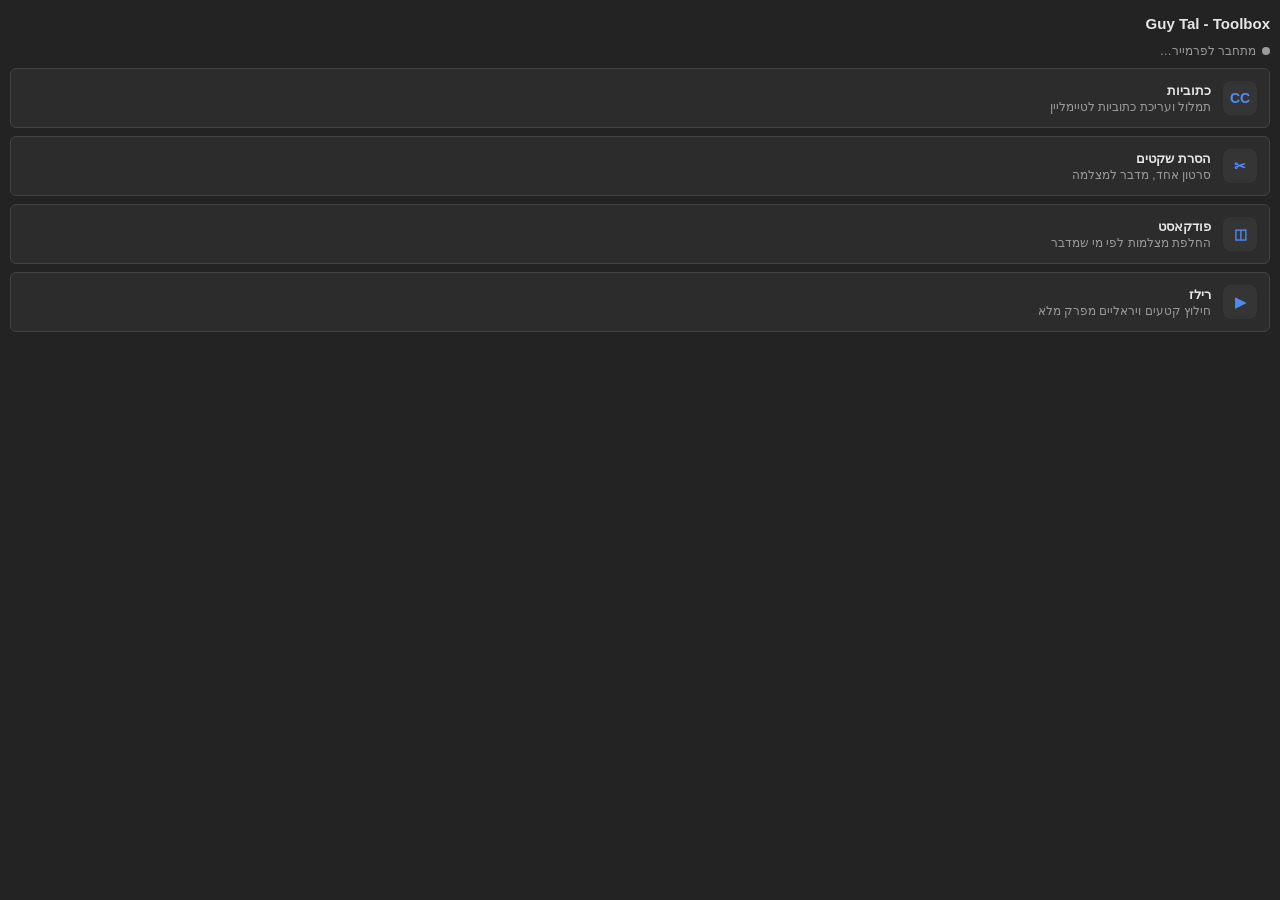
<file: extension/index.html>
<!doctype html>
<html lang="he" dir="rtl">
<head>
  <meta charset="utf-8">
  <title>Guy Tal - Toolbox</title>
  <link rel="stylesheet" href="css/style.css">
</head>
<body>
  <header class="topbar">
    <button id="btn-home" class="back" hidden>→ כלים</button>
    <span class="topbar-title" id="topbar-title">Guy Tal - Toolbox</span>
  </header>

  <section class="status" id="status">
    <div class="status-row"><span class="dot" id="dot-premiere"></span><span id="txt-premiere">מתחבר לפרמייר…</span></div>
  </section>

  <!-- Home: pick a tool -->
  <section class="view" id="view-home">
    <div class="tools">
      <button class="tool-card" data-tool="captions">
        <span class="tool-icon">CC</span>
        <span class="tool-text"><b>כתוביות</b><small>תמלול ועריכת כתוביות לטיימליין</small></span>
      </button>
      <button class="tool-card" data-tool="silence">
        <span class="tool-icon">✂</span>
        <span class="tool-text"><b>הסרת שקטים</b><small>סרטון אחד, מדבר למצלמה</small></span>
      </button>
      <button class="tool-card" data-tool="podcast">
        <span class="tool-icon">◫</span>
        <span class="tool-text"><b>פודקאסט</b><small>החלפת מצלמות לפי מי שמדבר</small></span>
      </button>
      <button class="tool-card" data-tool="reels">
        <span class="tool-icon">▶</span>
        <span class="tool-text"><b>רילז</b><small>חילוץ קטעים ויראליים מפרק מלא</small></span>
      </button>
    </div>
  </section>

  <!-- Captions tool -->
  <section class="view" id="view-captions" hidden>
    <div class="status">
      <div class="status-row"><span class="dot" id="dot-whisper"></span><span id="txt-whisper">בודק את Whisper…</span><button id="btn-download" class="tool" hidden>הורד</button></div>
    </div>

    <section class="card">
      <div class="row">
        <span class="lbl">מקור</span>
        <div class="seg" data-setting="source">
          <button data-value="sequence">כל הסיקוונס</button>
          <button data-value="inout">In → Out</button>
        </div>
      </div>
      <div class="row">
        <span class="lbl">שפה</span>
        <div class="seg" data-setting="language">
          <button data-value="he">עברית</button>
          <button data-value="en">English</button>
          <button data-value="auto">אוטומטי</button>
        </div>
      </div>
      <div class="row">
        <span class="lbl">מילים בכתובית</span>
        <input type="range" min="1" max="10" step="1" data-setting="wordsPerCaption">
        <span class="val" id="val-wordsPerCaption"></span>
      </div>
      <div class="row">
        <span class="lbl">שורות</span>
        <div class="seg" data-setting="lines">
          <button data-value="1">1</button>
          <button data-value="2">2</button>
        </div>
      </div>
      <label class="row check"><input type="checkbox" data-setting="fillGaps"><span>ללא רווחים בין כתוביות</span></label>
      <label class="row check"><input type="checkbox" data-setting="stripPunctuation"><span>ללא פיסוק</span></label>
    </section>

    <div class="ai-slot"></div>

    <section class="actions">
      <button id="btn-transcribe" class="primary">תמלל</button>
      <button id="btn-improve">שפר עם AI</button>
    </section>

    <section class="card editor" id="editor">
      <div class="empty">הכתוביות יופיעו כאן אחרי התמלול</div>
    </section>

    <button id="btn-apply" class="apply">הכנס לפרמייר כ-Caption Track</button>
    <section class="actions export-row">
      <button id="btn-export-times">הורד תמלול עם זמנים</button>
      <button id="btn-export-text">הורד תמלול (טקסט בלבד)</button>
    </section>
  </section>

  <!-- Silence removal tool -->
  <section class="view" id="view-silence" hidden>
    <section class="card">
      <div class="row">
        <span class="lbl">מקור</span>
        <div class="seg" data-silence="source">
          <button data-value="sequence">כל הסיקוונס</button>
          <button data-value="inout">In → Out</button>
        </div>
      </div>
      <div class="row">
        <span class="lbl">סף שקט</span>
        <label class="check"><input type="checkbox" data-silence="autoThreshold"> אוטומטי</label>
        <input type="range" min="-60" max="-20" step="1" data-silence="threshold">
        <span class="val" data-silence-val="threshold"></span>
      </div>
      <div class="row">
        <span class="lbl">שקט מינימלי</span>
        <input type="range" min="0.3" max="2" step="0.1" data-silence="minSilence">
        <span class="val" data-silence-val="minSilence"></span>
      </div>
      <div class="row">
        <span class="lbl">אוויר לפני דיבור</span>
        <input type="range" min="0" max="0.5" step="0.05" data-silence="padBefore">
        <span class="val" data-silence-val="padBefore"></span>
      </div>
      <div class="row">
        <span class="lbl">אוויר אחרי דיבור</span>
        <input type="range" min="0" max="0.5" step="0.05" data-silence="padAfter">
        <span class="val" data-silence-val="padAfter"></span>
      </div>
      <label class="row check"><input type="checkbox" data-silence="protectWords"><span>הגנה על מילים עם Whisper (לא חותך אף מילה)</span></label>
      <div class="row" data-silence-row="language">
        <span class="lbl">שפה</span>
        <div class="seg" data-silence="language">
          <button data-value="he">עברית</button>
          <button data-value="en">English</button>
          <button data-value="auto">אוטומטי</button>
        </div>
      </div>
    </section>

    <section class="actions">
      <button id="btn-silence-analyze" class="primary">נתח שקטים</button>
    </section>

    <section class="card" id="silence-results">
      <div class="empty">השקטים שיימצאו יופיעו כאן לאישור</div>
    </section>

    <button id="btn-silence-cut" class="apply">חתוך בפרמייר</button>
    <button id="btn-silence-undo" class="undo" hidden>בטל שינויים</button>
  </section>

  <!-- Podcast multicam tool -->
  <section class="view" id="view-podcast" hidden>
    <section class="card">
      <div class="editor-head">
        <b>דוברים</b>
        <button class="tool" id="btn-podcast-tracks">רענן טראקים</button>
      </div>
      <div class="speaker-grid" id="podcast-speakers"></div>
      <div class="row">
        <button class="tool" id="btn-podcast-add">+ דובר</button>
      </div>
      <div class="row">
        <span class="lbl">שוט רחב</span>
        <select id="podcast-wide" class="sel"></select>
      </div>
    </section>

    <section class="card">
      <div class="row">
        <span class="lbl">מקור</span>
        <div class="seg" data-podcast="source">
          <button data-value="sequence">כל הסיקוונס</button>
          <button data-value="inout">In → Out</button>
        </div>
      </div>
      <div class="row">
        <span class="lbl">שוט מינימלי</span>
        <input type="range" min="1" max="6" step="0.5" data-podcast="minShot">
        <span class="val" data-podcast-val="minShot"></span>
      </div>
      <div class="row">
        <span class="lbl">התעלם מתגובות עד</span>
        <input type="range" min="0.4" max="3" step="0.1" data-podcast="minTurn">
        <span class="val" data-podcast-val="minTurn"></span>
      </div>
      <label class="row check"><input type="checkbox" data-podcast="wideOnOverlap"><span>שוט רחב כשמדברים יחד</span></label>
      <div class="row">
        <span class="lbl">רחב לגיוון כל</span>
        <input type="range" min="0" max="60" step="5" data-podcast="varietyEvery">
        <span class="val" data-podcast-val="varietyEvery"></span>
      </div>
    </section>

    <section class="actions">
      <button id="btn-podcast-analyze" class="primary">נתח מי מדבר</button>
    </section>

    <section class="card" id="podcast-results">
      <div class="empty">תוכנית השוטים תופיע כאן לפני החיתוך</div>
    </section>

    <button id="btn-podcast-apply" class="apply">ערוך בפרמייר</button>
    <button id="btn-podcast-undo" class="undo" hidden>בטל שינויים</button>
  </section>

  <!-- Reels tool -->
  <section class="view" id="view-reels" hidden>
    <section class="card">
      <div class="row">
        <span class="lbl">מקור</span>
        <div class="seg" data-reels="source">
          <button data-value="sequence">כל הסיקוונס</button>
          <button data-value="inout">In → Out</button>
        </div>
      </div>
      <div class="row">
        <span class="lbl">שפה</span>
        <div class="seg" data-reels="language">
          <button data-value="he">עברית</button>
          <button data-value="en">English</button>
          <button data-value="auto">אוטומטי</button>
        </div>
      </div>
      <label class="row check"><input type="checkbox" data-reels="useSpeakers"><span>זיהוי דוברים לפי הגדרות כלי הפודקאסט</span></label>
      <div class="row" data-reels-row="focus">
        <span class="lbl">פוקוס</span>
        <div class="seg" data-reels="focus">
          <button data-value="guest">המרואיין</button>
          <button data-value="all">כולם</button>
        </div>
        <select class="sel" id="reels-guest"></select>
      </div>
      <label class="row check"><input type="checkbox" data-reels="vertical"><span>צור סיקוונס אנכי 9:16 כשהמקור רחב</span></label>
    </section>

    <div class="ai-slot"></div>

    <section class="actions">
      <button id="btn-reels-find" class="primary">מצא רילז</button>
    </section>

    <section class="card" id="reels-results">
      <div class="empty">הרילז שיימצאו יופיעו כאן לבחירה</div>
    </section>

    <button id="btn-reels-create" class="apply">צור סיקוונסים לרילז שנבחרו</button>
  </section>

  <!-- Shared AI settings; moved into the open tool's .ai-slot -->
  <div hidden>
    <section class="card" id="ai-card">
      <div class="row">
        <span class="lbl">AI</span>
        <div class="seg" data-setting="aiProvider">
          <button data-value="gemini">Gemini · חינם</button>
          <button data-value="claude">Claude · בתשלום</button>
        </div>
      </div>
      <div class="row" id="row-gemini-key">
        <span class="lbl">מפתח Gemini</span>
        <input type="password" id="gemini-key" class="key" placeholder="AIza…" autocomplete="off">
        <a href="#" class="link" data-open="https://aistudio.google.com/apikey">קבל מפתח</a>
      </div>
      <div class="row" id="row-claude-key">
        <span class="lbl">מפתח Claude</span>
        <input type="password" id="claude-key" class="key" placeholder="sk-ant-…" autocomplete="off">
        <a href="#" class="link" data-open="https://platform.claude.com/">קבל מפתח</a>
      </div>
    </section>
  </div>

  <div class="progress" id="progress"><div class="bar" id="progress-bar"></div><span id="progress-text"></span></div>
  <div class="toast" id="toast"></div>

  <script src="js/platform.js"></script>
  <script src="js/premiere.js"></script>
  <script src="js/transcribe.js"></script>
  <script src="js/captions.js"></script>
  <script src="js/editor.js"></script>
  <script src="js/gemini.js"></script>
  <script src="js/claude.js"></script>
  <script src="js/main.js"></script>
  <script src="js/seqcopy.js"></script>
  <script src="js/silence.js"></script>
  <script src="js/silence-ui.js"></script>
  <script src="js/podcast.js"></script>
  <script src="js/podcast-ui.js"></script>
  <script src="js/reels.js"></script>
  <script src="js/reels-ui.js"></script>
  <script src="js/home.js"></script>
</body>
</html>
</file>
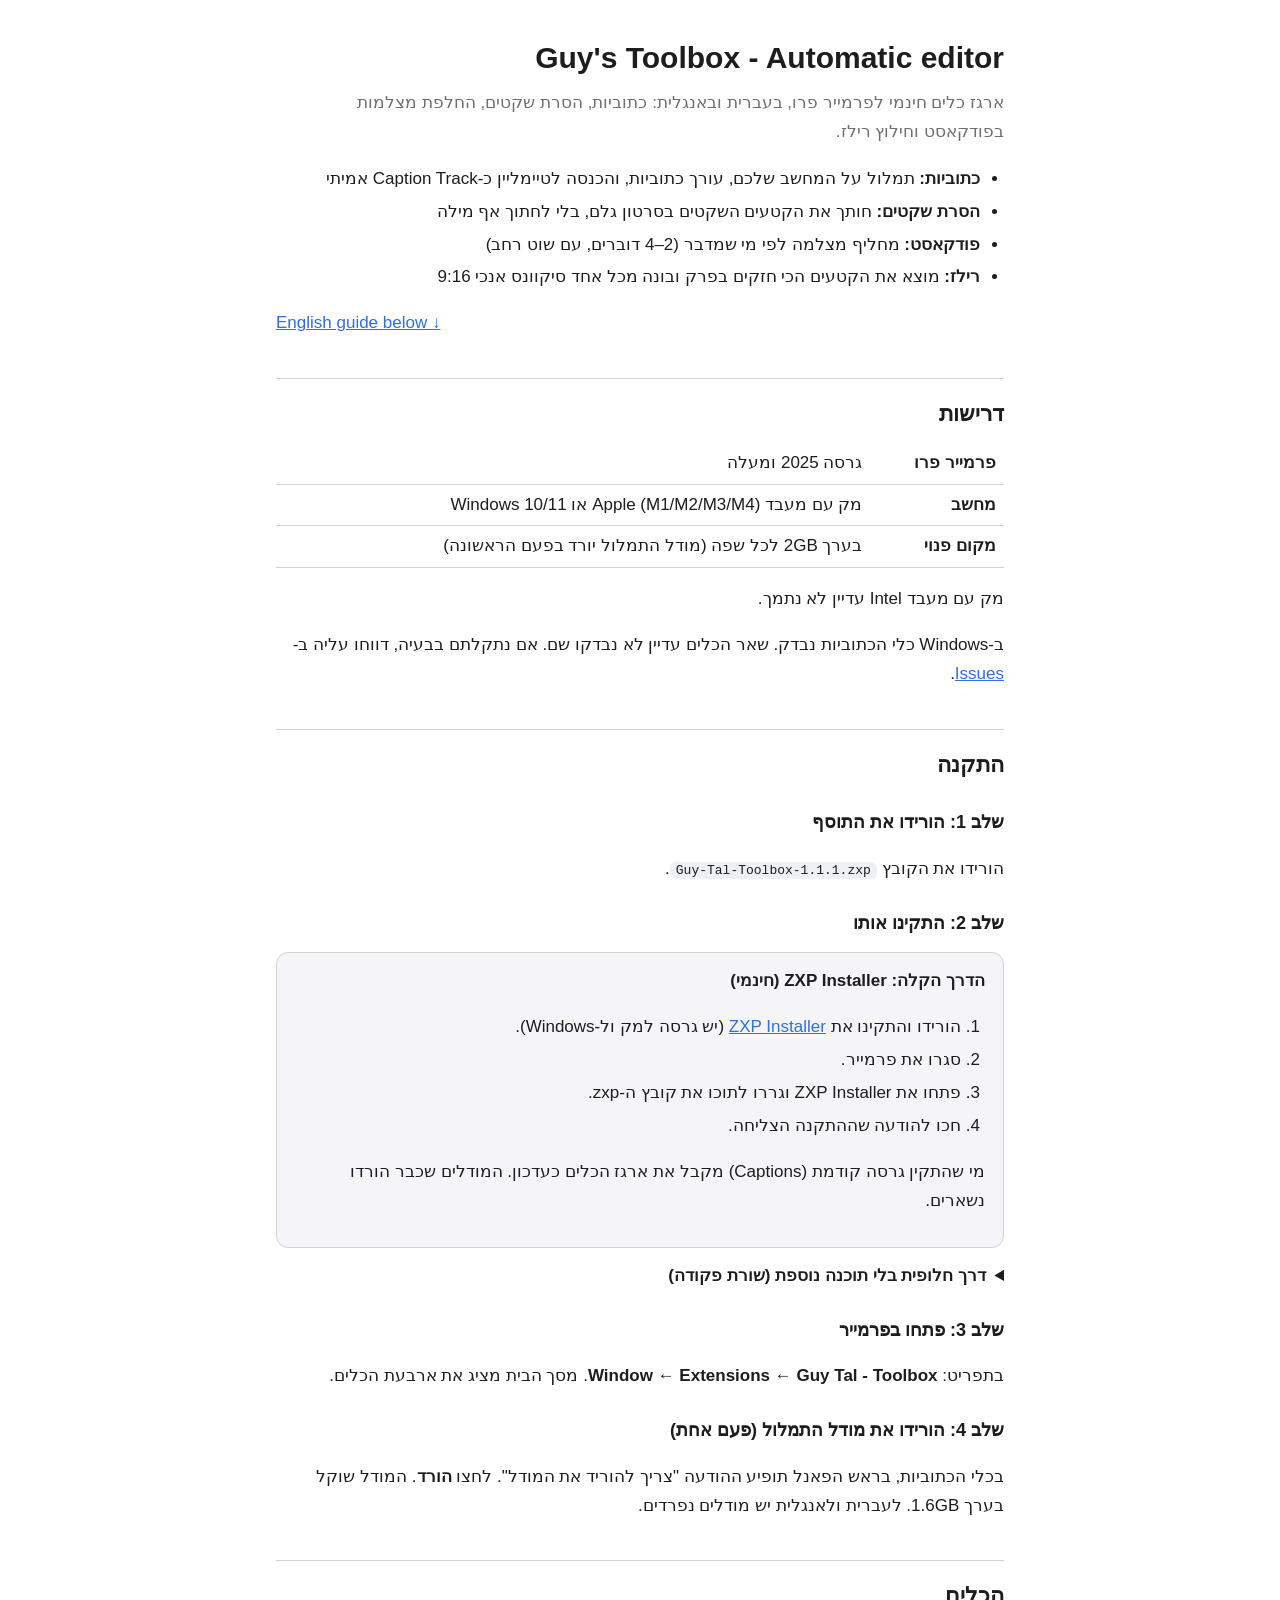
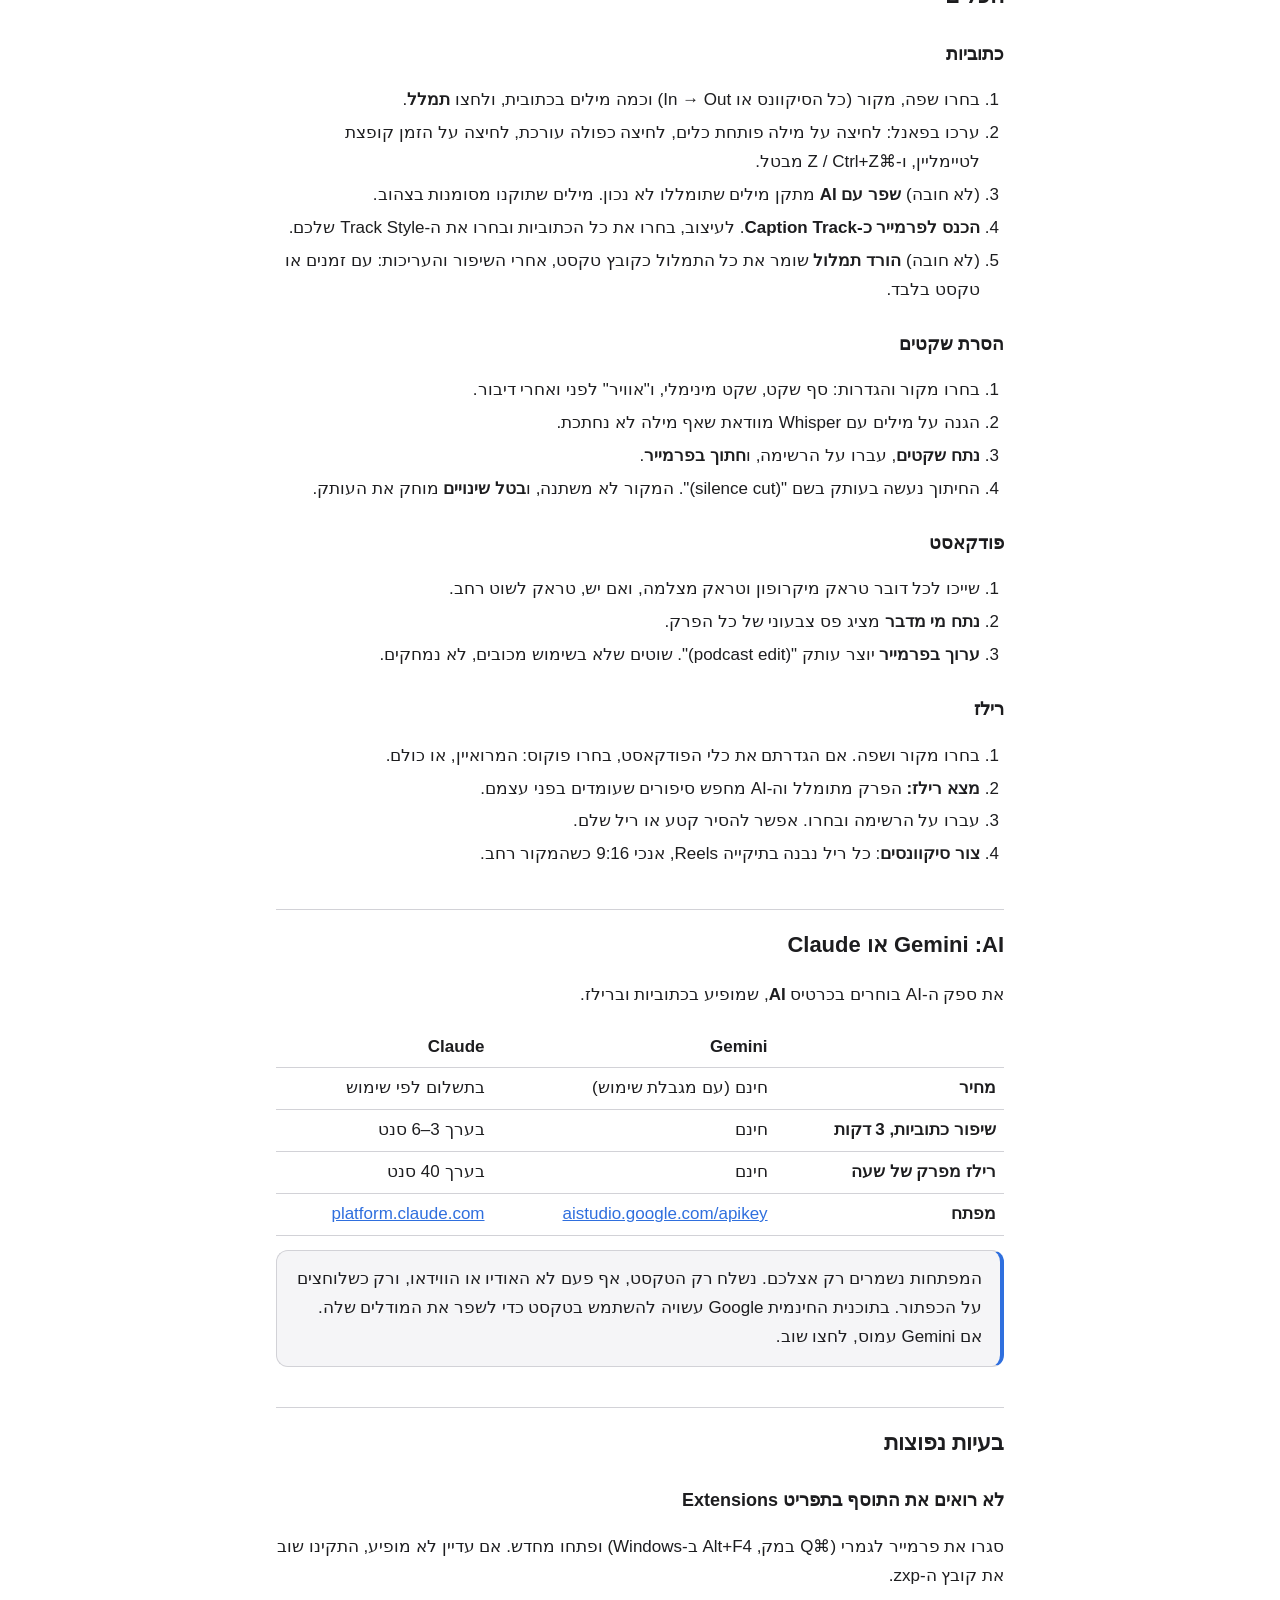
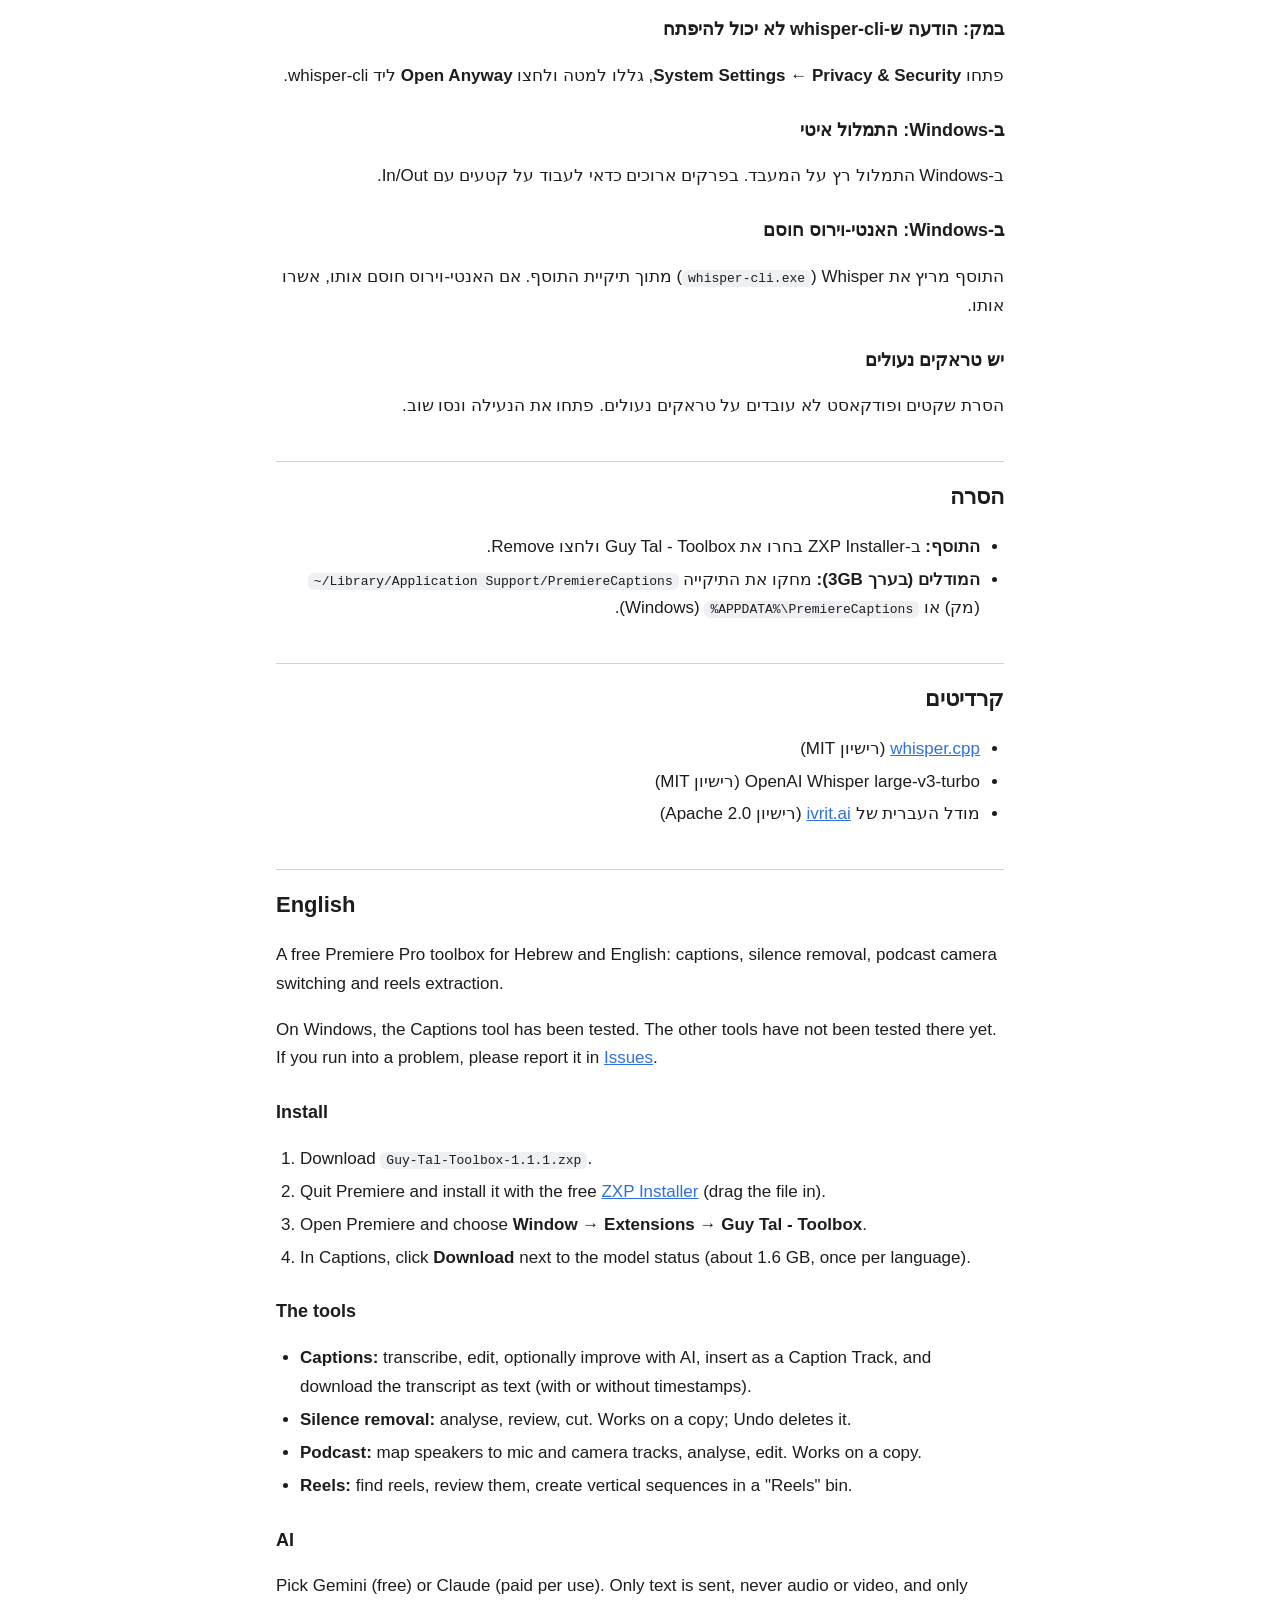
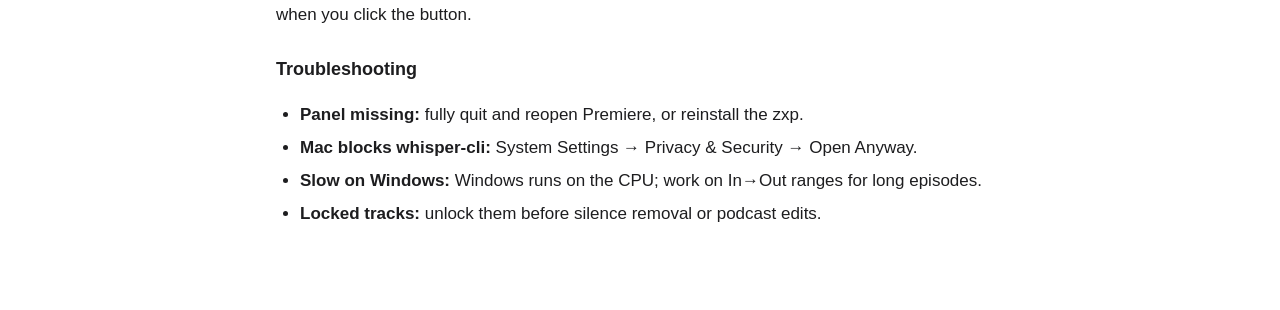
<file: install-guide.html>
<!doctype html>
<html lang="he" dir="rtl">
<head>
<meta charset="utf-8">
<meta name="viewport" content="width=device-width, initial-scale=1">
<title>Guy's Toolbox - Automatic editor – מדריך התקנה</title>
<style>
  :root { --bg: #ffffff; --text: #1d1d1f; --muted: #6e6e73; --card: #f5f5f7; --border: #d2d2d7; --accent: #2f6fde; --code: #eef0f3; }
  @media (prefers-color-scheme: dark) {
    :root { --bg: #161617; --text: #f5f5f7; --muted: #a1a1a6; --card: #232325; --border: #3a3a3c; --accent: #6aa0ff; --code: #2c2c2e; }
  }
  * { box-sizing: border-box; }
  body { margin: 0; background: var(--bg); color: var(--text); font: 17px/1.7 -apple-system, "Segoe UI", Arial, sans-serif; }
  main { max-width: 760px; margin: 0 auto; padding: 32px 16px 64px; }
  h1 { font-size: 30px; margin: 0 0 6px; }
  h2 { font-size: 22px; margin: 40px 0 10px; padding-top: 16px; border-top: 1px solid var(--border); }
  h3 { font-size: 18px; margin: 24px 0 6px; }
  .lead { color: var(--muted); margin: 0 0 18px; }
  ul, ol { padding-inline-start: 24px; }
  li { margin: 4px 0; }
  a { color: var(--accent); }
  .card { background: var(--card); border: 1px solid var(--border); border-radius: 12px; padding: 14px 18px; margin: 14px 0; }
  .note { border-inline-start: 4px solid var(--accent); }
  code, pre { font-family: Menlo, Consolas, monospace; font-size: 13px; background: var(--code); border-radius: 6px; }
  code { padding: 1px 6px; direction: ltr; unicode-bidi: isolate; }
  pre { padding: 10px 12px; overflow-x: auto; direction: ltr; text-align: left; white-space: pre-wrap; word-break: break-all; }
  table { border-collapse: collapse; width: 100%; }
  td { padding: 6px 8px; border-bottom: 1px solid var(--border); vertical-align: top; }
  td:first-child { font-weight: 600; white-space: nowrap; }
  details { margin: 10px 0; }
  summary { cursor: pointer; font-weight: 600; }
  .en { direction: ltr; text-align: left; }
</style>
</head>
<body>
<main>

<h1>Guy's Toolbox - Automatic editor</h1>
<p class="lead">ארגז כלים חינמי לפרמייר פרו, בעברית ובאנגלית: כתוביות, הסרת שקטים, החלפת מצלמות בפודקאסט וחילוץ רילז.</p>

<ul>
  <li><b>כתוביות:</b> תמלול על המחשב שלכם, עורך כתוביות, והכנסה לטיימליין כ-Caption Track אמיתי</li>
  <li><b>הסרת שקטים:</b> חותך את הקטעים השקטים בסרטון גלם, בלי לחתוך אף מילה</li>
  <li><b>פודקאסט:</b> מחליף מצלמה לפי מי שמדבר (2–4 דוברים, עם שוט רחב)</li>
  <li><b>רילז:</b> מוצא את הקטעים הכי חזקים בפרק ובונה מכל אחד סיקוונס אנכי 9:16</li>
</ul>

<p class="en"><a href="#english">English guide below ↓</a></p>

<h2>דרישות</h2>
<table>
  <tr><td>פרמייר פרו</td><td>גרסה 2025 ומעלה</td></tr>
  <tr><td>מחשב</td><td>מק עם מעבד Apple (M1/M2/M3/M4) או Windows 10/11</td></tr>
  <tr><td>מקום פנוי</td><td>בערך 2GB לכל שפה (מודל התמלול יורד בפעם הראשונה)</td></tr>
</table>
<p>מק עם מעבד Intel עדיין לא נתמך.</p>
<p>ב-Windows כלי הכתוביות נבדק. שאר הכלים עדיין לא נבדקו שם. אם נתקלתם בבעיה, דווחו עליה ב-<a href="https://github.com/IamGuyTal/Guys-Toolbox-Automatic-editor/issues">Issues</a>.</p>

<h2>התקנה</h2>

<h3>שלב 1: הורידו את התוסף</h3>
<p>הורידו את הקובץ <code>Guy-Tal-Toolbox-1.1.1.zxp</code>.</p>

<h3>שלב 2: התקינו אותו</h3>
<div class="card">
  <b>הדרך הקלה: ZXP Installer (חינמי)</b>
  <ol>
    <li>הורידו והתקינו את <a href="https://aescripts.com/learn/zxp-installer/">ZXP Installer</a> (יש גרסה למק ול-Windows).</li>
    <li>סגרו את פרמייר.</li>
    <li>פתחו את ZXP Installer וגררו לתוכו את קובץ ה-zxp.</li>
    <li>חכו להודעה שההתקנה הצליחה.</li>
  </ol>
  <p>מי שהתקין גרסה קודמת (Captions) מקבל את ארגז הכלים כעדכון. המודלים שכבר הורדו נשארים.</p>
</div>

<details>
  <summary>דרך חלופית בלי תוכנה נוספת (שורת פקודה)</summary>
  <p>מי שמותקן אצלו Creative Cloud כבר יש לו את מתקין התוספים של אדובי. סגרו את פרמייר, ואז:</p>
  <p><b>במק:</b> פתחו את Terminal, הדביקו את הפקודה, הוסיפו רווח וגררו את קובץ ה-zxp לחלון. לחצו Enter.</p>
  <pre>"/Library/Application Support/Adobe/Adobe Desktop Common/RemoteComponents/UPI/UnifiedPluginInstallerAgent/UnifiedPluginInstallerAgent.app/Contents/MacOS/UnifiedPluginInstallerAgent" --install</pre>
  <p><b>ב-Windows:</b> פתחו את Command Prompt, הדביקו את הפקודה, הוסיפו רווח וגררו את קובץ ה-zxp לחלון. לחצו Enter.</p>
  <pre>"C:\Program Files\Common Files\Adobe\Adobe Desktop Common\RemoteComponents\UPI\UnifiedPluginInstallerAgent\UnifiedPluginInstallerAgent.exe" /install</pre>
</details>

<h3>שלב 3: פתחו בפרמייר</h3>
<p>בתפריט: <b>Window ← Extensions ← Guy Tal - Toolbox</b>. מסך הבית מציג את ארבעת הכלים.</p>

<h3>שלב 4: הורידו את מודל התמלול (פעם אחת)</h3>
<p>בכלי הכתוביות, בראש הפאנל תופיע ההודעה "צריך להוריד את המודל". לחצו <b>הורד</b>. המודל שוקל בערך 1.6GB. לעברית ולאנגלית יש מודלים נפרדים.</p>

<h2>הכלים</h2>

<h3>כתוביות</h3>
<ol>
  <li>בחרו שפה, מקור (כל הסיקוונס או In → Out) וכמה מילים בכתובית, ולחצו <b>תמלל</b>.</li>
  <li>ערכו בפאנל: לחיצה על מילה פותחת כלים, לחיצה כפולה עורכת, לחיצה על הזמן קופצת לטיימליין, ו-⌘Z / Ctrl+Z מבטל.</li>
  <li>(לא חובה) <b>שפר עם AI</b> מתקן מילים שתומללו לא נכון. מילים שתוקנו מסומנות בצהוב.</li>
  <li><b>הכנס לפרמייר כ-Caption Track</b>. לעיצוב, בחרו את כל הכתוביות ובחרו את ה-Track Style שלכם.</li>
  <li>(לא חובה) <b>הורד תמלול</b> שומר את כל התמלול כקובץ טקסט, אחרי השיפור והעריכות: עם זמנים או טקסט בלבד.</li>
</ol>

<h3>הסרת שקטים</h3>
<ol>
  <li>בחרו מקור והגדרות: סף שקט, שקט מינימלי, ו"אוויר" לפני ואחרי דיבור.</li>
  <li>הגנה על מילים עם Whisper מוודאת שאף מילה לא נחתכת.</li>
  <li><b>נתח שקטים</b>, עברו על הרשימה, ו<b>חתוך בפרמייר</b>.</li>
  <li>החיתוך נעשה בעותק בשם "(silence cut)". המקור לא משתנה, ו<b>בטל שינויים</b> מוחק את העותק.</li>
</ol>

<h3>פודקאסט</h3>
<ol>
  <li>שייכו לכל דובר טראק מיקרופון וטראק מצלמה, ואם יש, טראק לשוט רחב.</li>
  <li><b>נתח מי מדבר</b> מציג פס צבעוני של כל הפרק.</li>
  <li><b>ערוך בפרמייר</b> יוצר עותק "(podcast edit)". שוטים שלא בשימוש מכובים, לא נמחקים.</li>
</ol>

<h3>רילז</h3>
<ol>
  <li>בחרו מקור ושפה. אם הגדרתם את כלי הפודקאסט, בחרו פוקוס: המרואיין, או כולם.</li>
  <li><b>מצא רילז:</b> הפרק מתומלל וה-AI מחפש סיפורים שעומדים בפני עצמם.</li>
  <li>עברו על הרשימה ובחרו. אפשר להסיר קטע או ריל שלם.</li>
  <li><b>צור סיקוונסים</b>: כל ריל נבנה בתיקייה Reels, אנכי 9:16 כשהמקור רחב.</li>
</ol>

<h2>AI: ‏Gemini או Claude</h2>
<p>את ספק ה-AI בוחרים בכרטיס <b>AI</b>, שמופיע בכתוביות וברילז.</p>
<table>
  <tr><td></td><td><b>Gemini</b></td><td><b>Claude</b></td></tr>
  <tr><td>מחיר</td><td>חינם (עם מגבלת שימוש)</td><td>בתשלום לפי שימוש</td></tr>
  <tr><td>שיפור כתוביות, 3 דקות</td><td>חינם</td><td>בערך 3–6 סנט</td></tr>
  <tr><td>רילז מפרק של שעה</td><td>חינם</td><td>בערך 40 סנט</td></tr>
  <tr><td>מפתח</td><td><a href="https://aistudio.google.com/apikey">aistudio.google.com/apikey</a></td><td><a href="https://platform.claude.com/">platform.claude.com</a></td></tr>
</table>
<div class="card note">
  המפתחות נשמרים רק אצלכם. נשלח רק הטקסט, אף פעם לא האודיו או הווידאו, ורק כשלוחצים על הכפתור. בתוכנית החינמית Google עשויה להשתמש בטקסט כדי לשפר את המודלים שלה. אם Gemini עמוס, לחצו שוב.
</div>

<h2>בעיות נפוצות</h2>
<h3>לא רואים את התוסף בתפריט Extensions</h3>
<p>סגרו את פרמייר לגמרי (⌘Q במק, Alt+F4 ב-Windows) ופתחו מחדש. אם עדיין לא מופיע, התקינו שוב את קובץ ה-zxp.</p>
<h3>במק: הודעה ש-whisper-cli לא יכול להיפתח</h3>
<p>פתחו <b>System Settings ← Privacy &amp; Security</b>, גללו למטה ולחצו <b>Open Anyway</b> ליד whisper-cli.</p>
<h3>ב-Windows: התמלול איטי</h3>
<p>ב-Windows התמלול רץ על המעבד. בפרקים ארוכים כדאי לעבוד על קטעים עם In/Out.</p>
<h3>ב-Windows: האנטי-וירוס חוסם</h3>
<p>התוסף מריץ את Whisper (<code>whisper-cli.exe</code>) מתוך תיקיית התוסף. אם האנטי-וירוס חוסם אותו, אשרו אותו.</p>
<h3>יש טראקים נעולים</h3>
<p>הסרת שקטים ופודקאסט לא עובדים על טראקים נעולים. פתחו את הנעילה ונסו שוב.</p>

<h2>הסרה</h2>
<ul>
  <li><b>התוסף:</b> ב-ZXP Installer בחרו את Guy Tal - Toolbox ולחצו Remove.</li>
  <li><b>המודלים (בערך 3GB):</b> מחקו את התיקייה <code>~/Library/Application Support/PremiereCaptions</code> (מק) או <code>%APPDATA%\PremiereCaptions</code> (Windows).</li>
</ul>

<h2>קרדיטים</h2>
<ul>
  <li><a href="https://github.com/ggml-org/whisper.cpp">whisper.cpp</a> (רישיון MIT)</li>
  <li>OpenAI Whisper large-v3-turbo (רישיון MIT)</li>
  <li>מודל העברית של <a href="https://huggingface.co/ivrit-ai/whisper-large-v3-turbo-ggml">ivrit.ai</a> (רישיון Apache 2.0)</li>
</ul>

<section class="en" id="english" dir="ltr">
<h2>English</h2>
<p>A free Premiere Pro toolbox for Hebrew and English: captions, silence removal, podcast camera switching and reels extraction.</p>
<p>On Windows, the Captions tool has been tested. The other tools have not been tested there yet. If you run into a problem, please report it in <a href="https://github.com/IamGuyTal/Guys-Toolbox-Automatic-editor/issues">Issues</a>.</p>
<h3>Install</h3>
<ol>
  <li>Download <code>Guy-Tal-Toolbox-1.1.1.zxp</code>.</li>
  <li>Quit Premiere and install it with the free <a href="https://aescripts.com/learn/zxp-installer/">ZXP Installer</a> (drag the file in).</li>
  <li>Open Premiere and choose <b>Window → Extensions → Guy Tal - Toolbox</b>.</li>
  <li>In Captions, click <b>Download</b> next to the model status (about 1.6 GB, once per language).</li>
</ol>
<h3>The tools</h3>
<ul>
  <li><b>Captions:</b> transcribe, edit, optionally improve with AI, insert as a Caption Track, and download the transcript as text (with or without timestamps).</li>
  <li><b>Silence removal:</b> analyse, review, cut. Works on a copy; Undo deletes it.</li>
  <li><b>Podcast:</b> map speakers to mic and camera tracks, analyse, edit. Works on a copy.</li>
  <li><b>Reels:</b> find reels, review them, create vertical sequences in a "Reels" bin.</li>
</ul>
<h3>AI</h3>
<p>Pick Gemini (free) or Claude (paid per use). Only text is sent, never audio or video, and only when you click the button.</p>
<h3>Troubleshooting</h3>
<ul>
  <li><b>Panel missing:</b> fully quit and reopen Premiere, or reinstall the zxp.</li>
  <li><b>Mac blocks whisper-cli:</b> System Settings → Privacy &amp; Security → Open Anyway.</li>
  <li><b>Slow on Windows:</b> Windows runs on the CPU; work on In→Out ranges for long episodes.</li>
  <li><b>Locked tracks:</b> unlock them before silence removal or podcast edits.</li>
</ul>
</section>

</main>
</body>
</html>
</file>
<file: extension/css/style.css>
:root {
  --bg: #232323;
  --surface: #2c2c2c;
  --surface-2: #353535;
  --border: #444;
  --text: #e6e6e6;
  --muted: #9a9a9a;
  --accent: #4b8df8;
  --ok: #3fb950;
  --bad: #e5534b;
  --radius: 6px;
}

* { box-sizing: border-box; }

body {
  margin: 0;
  padding: 10px;
  background: var(--bg);
  color: var(--text);
  font: 13px -apple-system, "Segoe UI", Arial, sans-serif;
  direction: rtl;
}

button {
  background: var(--surface-2);
  color: var(--text);
  border: 1px solid var(--border);
  border-radius: var(--radius);
  padding: 6px 12px;
  font: inherit;
  cursor: pointer;
}
button:hover { border-color: var(--accent); }
button.primary { background: var(--accent); border-color: var(--accent); color: #fff; }

.card {
  background: var(--surface);
  border: 1px solid var(--border);
  border-radius: var(--radius);
  padding: 10px;
  margin-bottom: 10px;
}

.status { margin-bottom: 10px; font-size: 12px; color: var(--muted); }
.status-row { display: flex; align-items: center; gap: 6px; margin: 2px 0; }
.dot { width: 8px; height: 8px; border-radius: 50%; background: var(--muted); flex: none; }
.dot.ok { background: var(--ok); }
.dot.bad { background: var(--bad); }

.row { display: flex; align-items: center; gap: 8px; margin: 6px 0; }
.lbl { color: var(--muted); min-width: 92px; }
.val { min-width: 18px; font-weight: 600; }
.row input[type=range] { flex: 1; }
.check { cursor: pointer; }

.seg { display: flex; gap: 4px; }
.seg button { padding: 3px 10px; font-size: 12px; }
.seg button.on { background: var(--accent); border-color: var(--accent); color: #fff; }

.actions { display: flex; gap: 8px; margin-bottom: 10px; }
.actions button { flex: 1; }

.editor { min-height: 160px; }
.empty { color: var(--muted); text-align: center; padding: 50px 0; }

.cap { display: flex; gap: 10px; align-items: flex-start; padding: 6px 2px; border-bottom: 1px solid var(--border); }
.cap:last-child { border-bottom: none; }
.cap-time { font: 11px Menlo, monospace; color: var(--muted); direction: ltr; min-width: 92px; padding-top: 4px; cursor: pointer; }
.cap-time:hover { color: var(--accent); }
.cap-text { flex: 1; }
.cap-line { display: flex; flex-wrap: wrap; gap: 3px; margin: 1px 0; }
.cap.over { background: rgba(229, 83, 75, .08); }
.cap.over .cap-time::after { content: ' · ארוך'; color: var(--bad); }
.cap-side { flex: none; }

.word { padding: 2px 6px; border-radius: 4px; border: 1px solid transparent; cursor: pointer; user-select: none; }
.word:hover { border-color: var(--border); background: var(--surface-2); }
.word.ai { background: rgba(230, 180, 40, .18); border-color: rgba(230, 180, 40, .5); }
.key { flex: 1; min-width: 0; background: var(--bg); color: var(--text); border: 1px solid var(--border); border-radius: 4px; padding: 4px 6px; direction: ltr; }
.link { color: var(--accent); font-size: 12px; white-space: nowrap; }
.word.sel { border-color: var(--accent); background: rgba(75, 141, 248, .2); }
.word-input { background: var(--bg); color: var(--text); border: 1px solid var(--accent); border-radius: 4px; padding: 2px 4px; font: inherit; }

.editor-head { display: flex; align-items: center; justify-content: space-between; margin-bottom: 6px; }
.hint { font-size: 11px; color: var(--muted); }
button.tool { padding: 2px 8px; font-size: 11px; }
button.tool.dim { opacity: .4; }
.toolbar { display: flex; flex-wrap: wrap; gap: 4px; padding: 6px 0 8px; border-bottom: 1px solid var(--border); }

.progress { display: none; position: relative; height: 22px; margin-bottom: 10px; background: var(--surface); border: 1px solid var(--border); border-radius: var(--radius); overflow: hidden; }
.progress.show { display: block; }
.progress .bar { position: absolute; top: 0; bottom: 0; right: 0; width: 0; background: var(--accent); opacity: .35; transition: width .3s; }
.progress span { position: relative; display: block; text-align: center; line-height: 20px; font-size: 12px; }
button:disabled { opacity: .5; cursor: default; }

.apply { width: 100%; padding: 9px; background: var(--accent); border-color: var(--accent); color: #fff; }

.toast {
  position: fixed; bottom: 12px; left: 12px; right: 12px;
  background: var(--surface-2); border: 1px solid var(--border); border-radius: var(--radius);
  padding: 8px 10px; opacity: 0; transition: opacity .2s; pointer-events: none;
}
.toast.show { opacity: 1; }
.status-row .tool { margin-inline-start: auto; }

/* Top bar and home screen */
.topbar { display: flex; align-items: center; gap: 8px; margin-bottom: 8px; min-height: 26px; }
.topbar-title { font-size: 15px; font-weight: 600; }
button.back { padding: 3px 10px; font-size: 12px; }
[hidden] { display: none !important; }

.tools { display: flex; flex-direction: column; gap: 8px; }
.tool-card { display: flex; align-items: center; gap: 12px; width: 100%; padding: 12px; text-align: right; background: var(--surface); }
.tool-card:hover { border-color: var(--accent); }
.tool-card[data-soon] { opacity: .55; }
.tool-icon { flex: none; width: 34px; height: 34px; display: flex; align-items: center; justify-content: center; border-radius: 8px; background: var(--surface-2); color: var(--accent); font-weight: 700; font-size: 14px; }
.tool-text { flex: 1; display: flex; flex-direction: column; gap: 2px; }
.tool-text small { color: var(--muted); font-size: 12px; }
.soon { font-size: 11px; color: var(--muted); border: 1px solid var(--border); border-radius: 10px; padding: 1px 8px; }

/* Silence tool */
.cut-row { display: flex; align-items: center; gap: 8px; padding: 4px 2px; border-bottom: 1px solid var(--border); cursor: pointer; }
.cut-row.off { opacity: .45; }
.cut-len { margin-inline-start: auto; color: var(--muted); font-size: 12px; }
.row label.check { display: flex; align-items: center; gap: 4px; white-space: nowrap; }
input[type=range]:disabled { opacity: .35; }
.val { direction: ltr; unicode-bidi: isolate; }
.undo { width: 100%; margin-top: 8px; padding: 8px; }

/* Podcast tool */
.speaker-grid { display: grid; grid-template-columns: 1fr 1fr 1fr auto; gap: 6px; align-items: center; margin: 6px 0; }
.speaker-grid .h { color: var(--muted); font-size: 11px; }
.sel, .speaker-grid input[type=text] { width: 100%; min-width: 0; background: var(--bg); color: var(--text); border: 1px solid var(--border); border-radius: 4px; padding: 4px 6px; font: inherit; font-size: 12px; }
.strip { display: flex; height: 18px; border-radius: 4px; overflow: hidden; margin: 8px 0; direction: ltr; }
.strip span { height: 100%; }
.legend { display: flex; flex-wrap: wrap; gap: 10px; font-size: 12px; color: var(--muted); }
.legend i { display: inline-block; width: 10px; height: 10px; border-radius: 2px; margin-inline-end: 4px; vertical-align: -1px; }

/* Reels tool */
.reel { border: 1px solid var(--border); border-radius: var(--radius); padding: 8px 10px; margin: 8px 0; background: var(--surface-2); }
.reel.off { opacity: .5; }
.reel-head { display: flex; align-items: center; gap: 8px; cursor: pointer; }
.reel-score { flex: none; min-width: 22px; text-align: center; border-radius: 4px; background: var(--accent); color: #fff; font-weight: 700; font-size: 12px; padding: 1px 4px; }
.reel-title { flex: 1; }
.reel-len { color: var(--muted); font-size: 12px; white-space: nowrap; }
.reel-hook { margin: 6px 0 2px; font-style: italic; }
.reel-seg { display: flex; gap: 8px; align-items: flex-start; padding: 4px 0; border-top: 1px solid var(--border); font-size: 12px; }
.reel-text { flex: 1; line-height: 1.5; }
.export-row { margin-top: 8px; }
</file>
